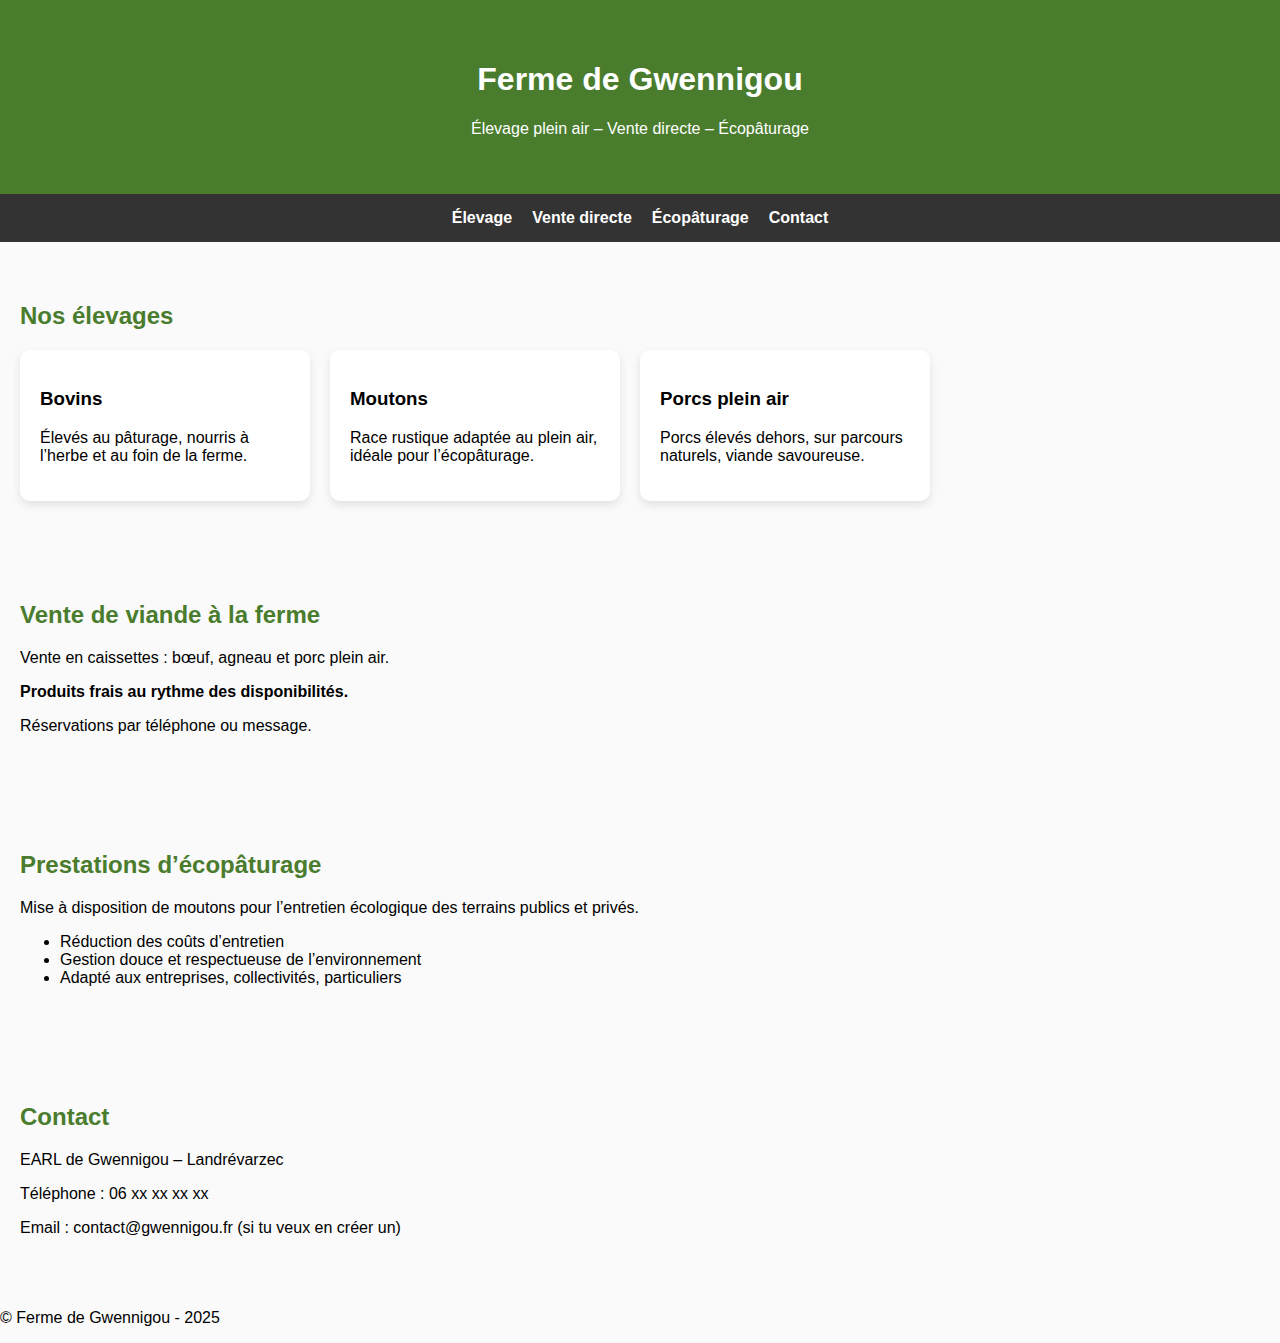
<file: index.html>
<!DOCTYPE html>
<html lang="fr">
<head>
    <meta charset="UTF-8">
    <meta name="viewport" content="width=device-width, initial-scale=1.0">
    <title>Ferme de Gwennigou - Landrévarzec</title>
    <link rel="stylesheet" href="style.css">
</head>
<body>

<header>
    <h1>Ferme de Gwennigou</h1>
    <p>Élevage plein air – Vente directe – Écopâturage</p>
</header>

<nav>
    <a href="#elevage">Élevage</a>
    <a href="#viande">Vente directe</a>
    <a href="#eco">Écopâturage</a>
    <a href="#contact">Contact</a>
</nav>

<section id="elevage">
    <h2>Nos élevages</h2>
    <div class="cards">
        <div class="card">
            <h3>Bovins</h3>
            <p>Élevés au pâturage, nourris à l’herbe et au foin de la ferme.</p>
        </div>
        <div class="card">
            <h3>Moutons</h3>
            <p>Race rustique adaptée au plein air, idéale pour l’écopâturage.</p>
        </div>
        <div class="card">
            <h3>Porcs plein air</h3>
            <p>Porcs élevés dehors, sur parcours naturels, viande savoureuse.</p>
        </div>
    </div>
</section>

<section id="viande">
    <h2>Vente de viande à la ferme</h2>
    <p>Vente en caissettes : bœuf, agneau et porc plein air.</p>
    <p><strong>Produits frais au rythme des disponibilités.</strong></p>
    <p>Réservations par téléphone ou message.</p>
</section>

<section id="eco">
    <h2>Prestations d’écopâturage</h2>
    <p>Mise à disposition de moutons pour l’entretien écologique des terrains publics et privés.</p>
    <ul>
        <li>Réduction des coûts d’entretien</li>
        <li>Gestion douce et respectueuse de l’environnement</li>
        <li>Adapté aux entreprises, collectivités, particuliers</li>
    </ul>
</section>

<section id="contact">
    <h2>Contact</h2>
    <p>EARL de Gwennigou – Landrévarzec</p>
    <p>Téléphone : 06 xx xx xx xx</p>
    <p>Email : contact@gwennigou.fr (si tu veux en créer un)</p>
</section>

<footer>
    <p>© Ferme de Gwennigou - 2025</p>
</footer>

</body>
</html>
</file>
<file: style.css>
body {
    margin: 0;
    font-family: Arial, sans-serif;
    background: #fafafa;
}

header {
    background: #4a7c2d;
    color: white;
    padding: 40px 20px;
    text-align: center;
}

nav {
    background: #333;
    display: flex;
    justify-content: center;
    gap: 20px;
    padding: 15px;
}

nav a {
    color: white;
    text-decoration: none;
    font-weight: bold;
}

section {
    padding: 40px 20px;
}

h2 {
    color: #4a7c2d;
}

.cards {
    display: flex;
    gap: 20px;
    flex-wrap: wrap;
}

.card {
    background: white;
    padding: 20px;
    border-radius: 10px;
    width: 250px;
    box-shadow: 0 4px 10px rgba(0,0,0,0.1);
}
</file>
